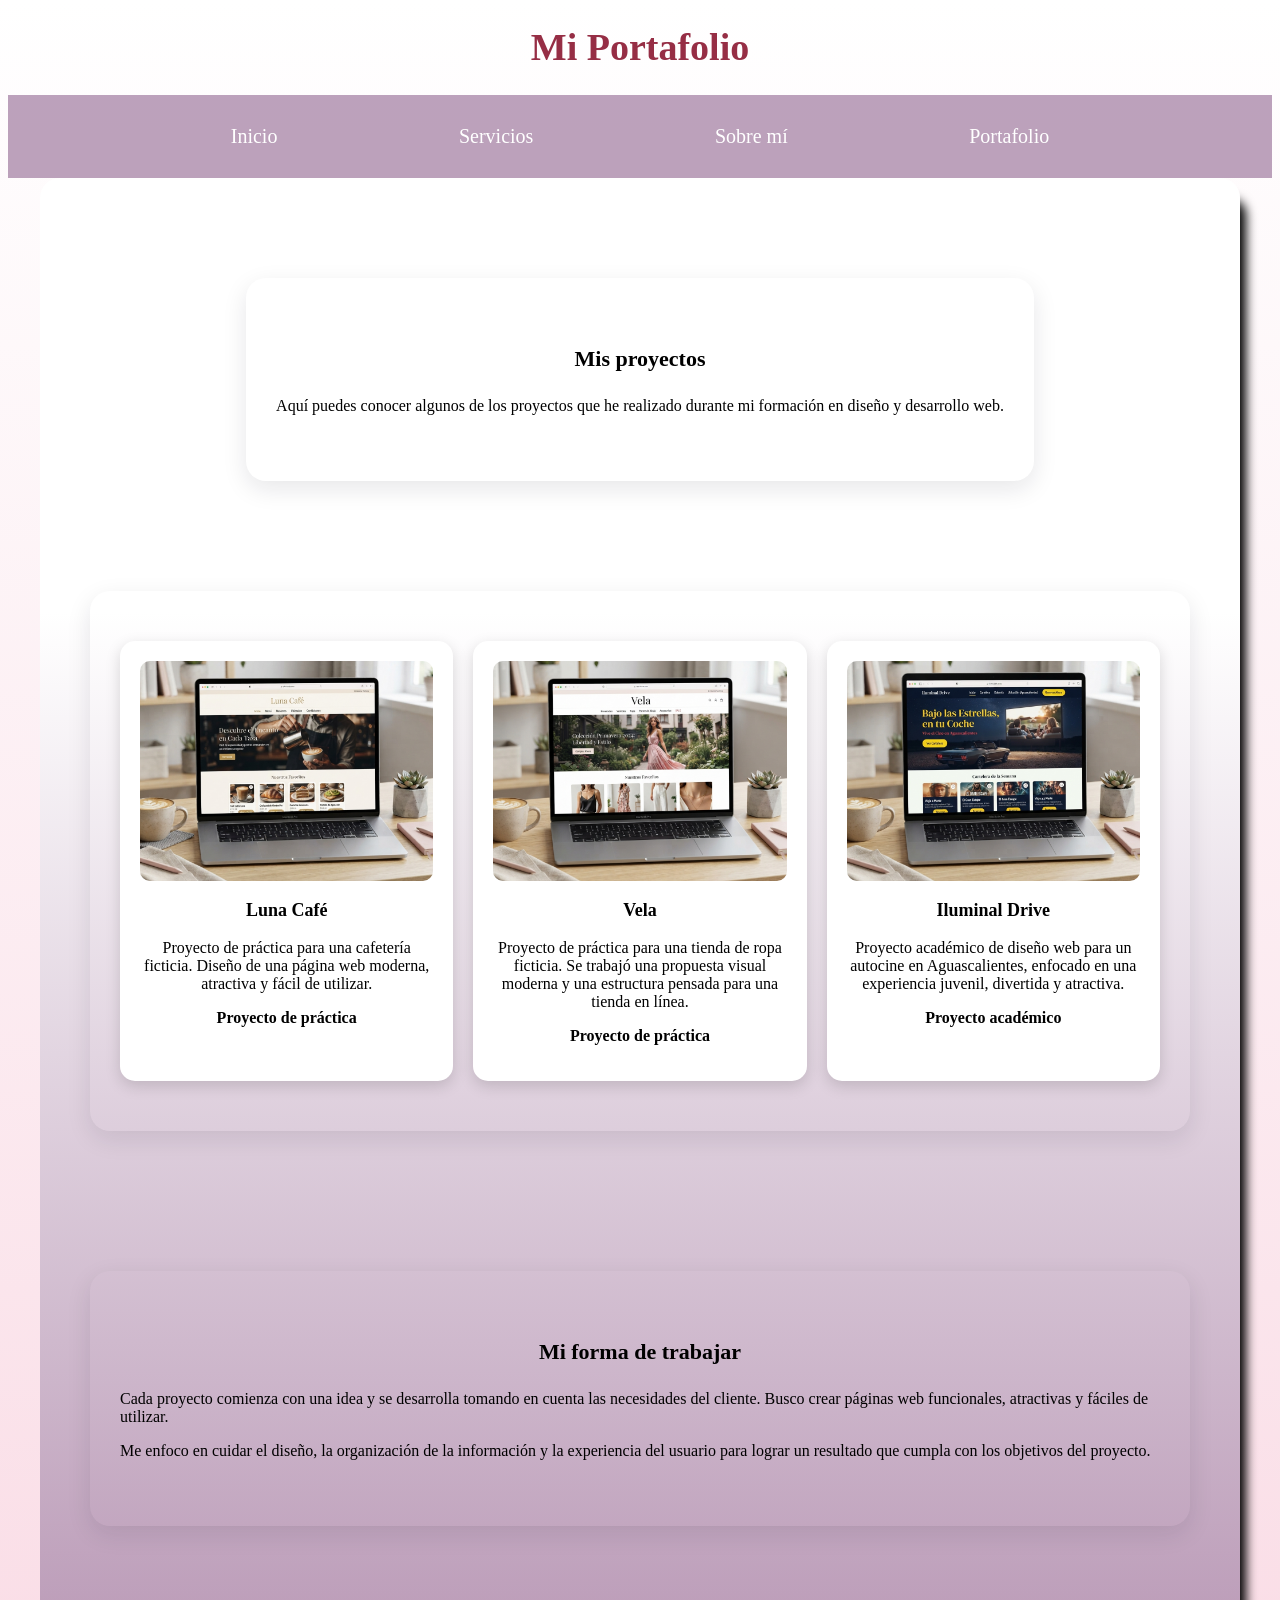
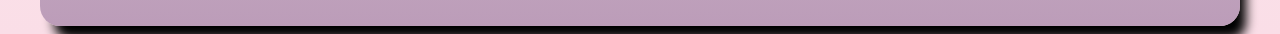
<file: portafolio.html>
<!DOCTYPE html>
<html lang="es">
<head>
    <meta charset="UTF-8">
    <meta name="viewport" content="width=device-width, initial-scale=1.0">
    <title>Portafolio | Maelynn Campos</title>

    <link rel="preload" href="styles.css" as="style">
    <link rel="stylesheet" href="styles.css">
</head>

<body>

<header>

    <h1 class="titulo"style="color: rgb(150, 46, 69);">Mi Portafolio</h1>

    <nav class="nav-bg">
        <div class="navegacion-principal contenedor">
            <a href="index.html">Inicio</a>
            <a href="servicios.html">Servicios</a>
            <a href="sobre mi.html">Sobre mí</a>
            <a href="portafolio.html">Portafolio</a>
        </div>
    </nav>

</header>

<main class="contenedor sombra">

    <section>
        <h2>Mis proyectos</h2>

        <p>
            Aquí puedes conocer algunos de los proyectos que he realizado
            durante mi formación en diseño y desarrollo web.
        </p>
    </section>

    <section class="portafolio">

        <div class="proyecto">
            <img src="img/lunacafe.jpg" alt="Diseño web de Luna Café">

            <h3>Luna Café</h3>

            <p>
                Proyecto de práctica para una cafetería ficticia.
                Diseño de una página web moderna, atractiva y fácil de utilizar.
            </p>

            <p><strong>Proyecto de práctica</strong></p>
        </div>


        <div class="proyecto">
            <img src="img/vela.jpg" alt="Diseño web de Vela">

            <h3>Vela</h3>

            <p>
                Proyecto de práctica para una tienda de ropa ficticia.
                Se trabajó una propuesta visual moderna y una estructura
                pensada para una tienda en línea.
            </p>

            <p><strong>Proyecto de práctica</strong></p>
        </div>


        <div class="proyecto">
            <img src="img/autocine.jpg" alt="Diseño web de Iluminal Drive">

            <h3>Iluminal Drive</h3>

            <p>
                Proyecto académico de diseño web para un autocine en
                Aguascalientes, enfocado en una experiencia juvenil,
                divertida y atractiva.
            </p>

            <p><strong>Proyecto académico</strong></p>
        </div>

    </section>
<section class="seccion">
    <div class="contenedor">
        <h2>Mi forma de trabajar</h2>

        <p>
            Cada proyecto comienza con una idea y se desarrolla tomando
            en cuenta las necesidades del cliente. Busco crear páginas
            web funcionales, atractivas y fáciles de utilizar.
        </p>

        <p>
            Me enfoco en cuidar el diseño, la organización de la
            información y la experiencia del usuario para lograr un
            resultado que cumpla con los objetivos del proyecto.
        </p>
    </div>
</section>
</main>
</file>
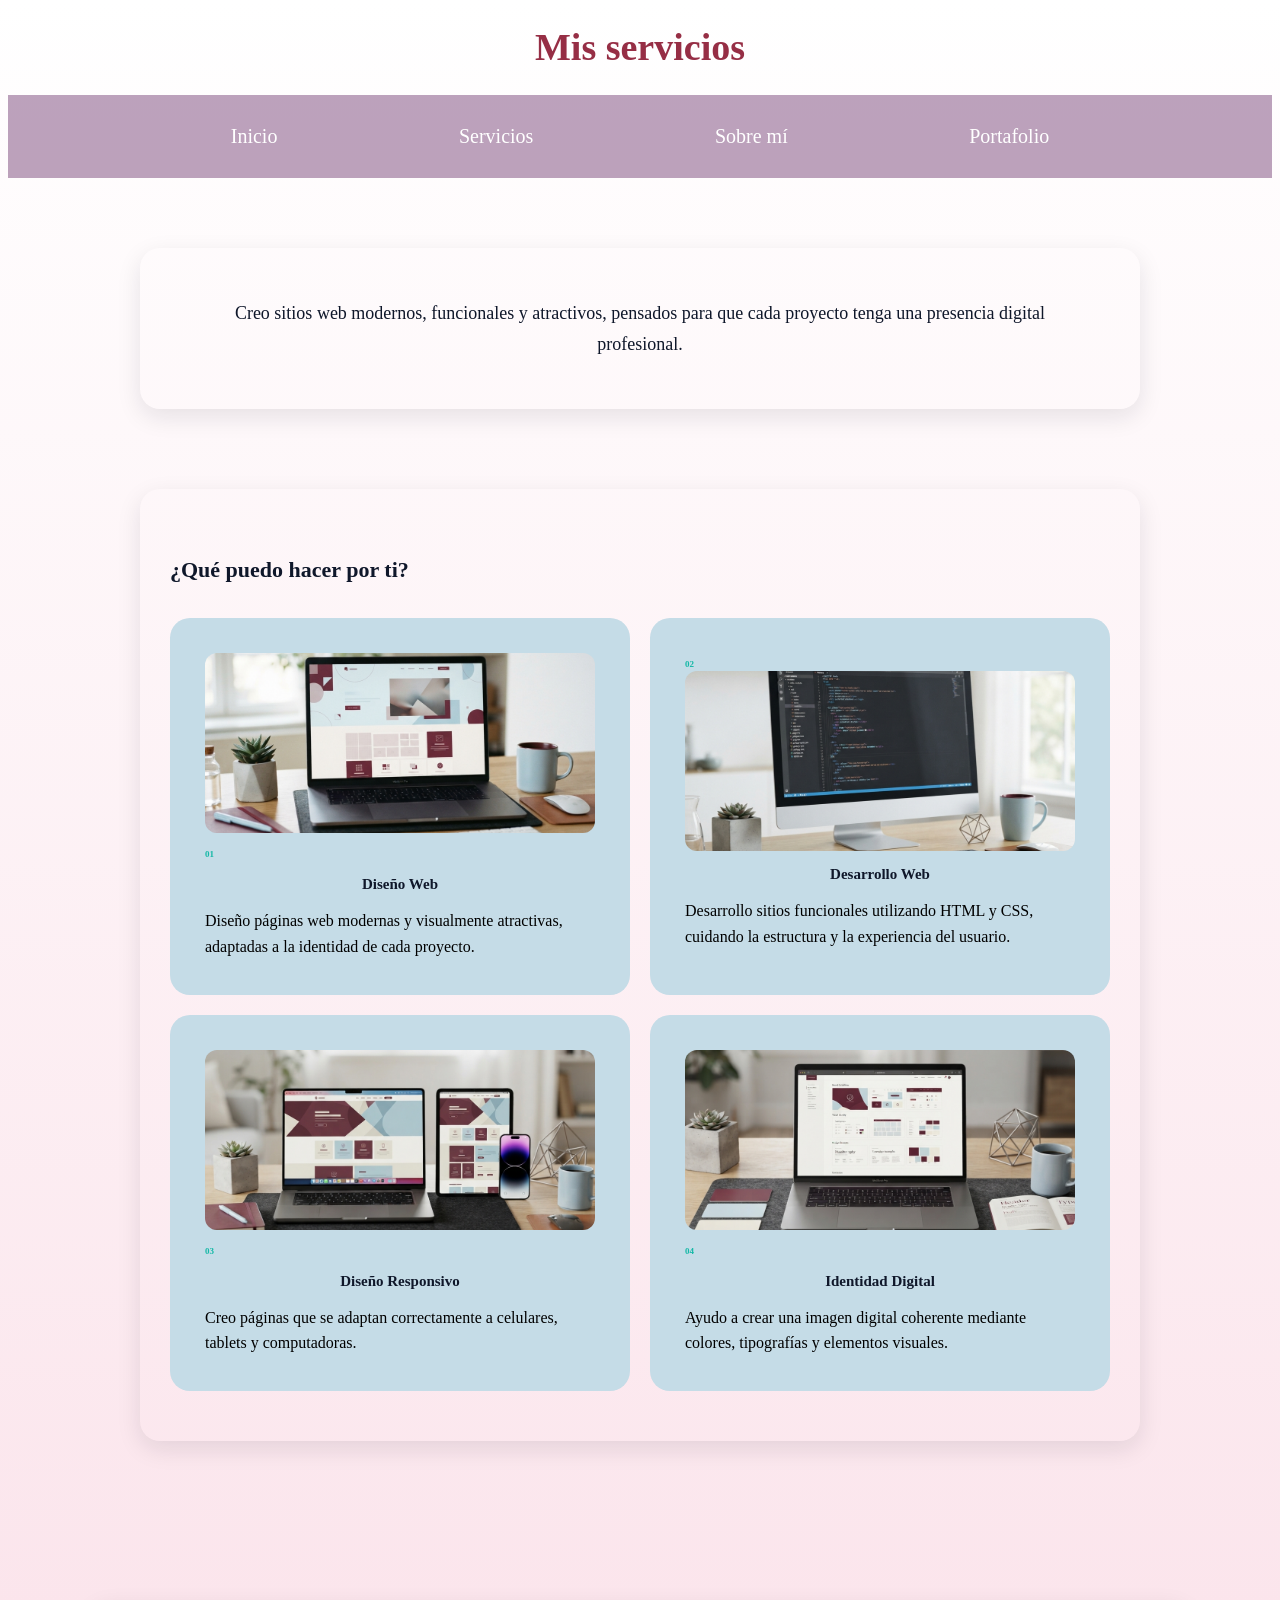
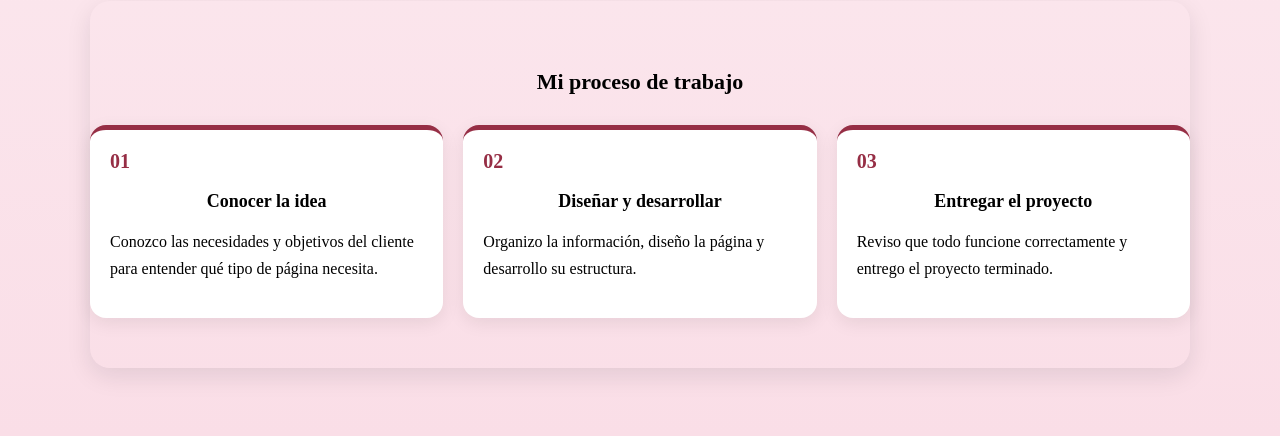
<file: servicios.html>
<!DOCTYPE html>
<html lang="es">
<head>
    <meta charset="UTF-8">
    <meta name="viewport" content="width=device-width, initial-scale=1.0">
    <title>Servicios | Maelynn Campos</title>

    <link rel="preload" href="styles.css" as="style">
    <link rel="stylesheet" href="styles.css">
</head>

<body>

<header>

    <h1 class="titulo" style="color: rgb(150, 46, 69);">Mis servicios</h1>

    <nav class="nav-bg">
        <div class="navegacion-principal contenedor">
            <a href="index.html">Inicio</a>
            <a href="servicios.html">Servicios</a>
            <a href="sobre mi.html">Sobre mí</a>
            <a href="portafolio.html">Portafolio</a>
        </div>
    </nav>

</header>

<main>

    <section class="servicios-intro">
        <p>
            Creo sitios web modernos, funcionales y atractivos,
            pensados para que cada proyecto tenga una presencia
            digital profesional.
        </p>
    </section>

    <section class="servicios-lista">

        <h2>¿Qué puedo hacer por ti?</h2>

        <div class="servicios-grid">

            <div class="servicio">
             <img src="img/diseño web.jpg" alt="Diseño de páginas web">   
                <span>01</span>
                <h3>Diseño Web</h3>
                <p>
                    Diseño páginas web modernas y visualmente atractivas,
                    adaptadas a la identidad de cada proyecto.
                </p>
            </div>

            <div class="servicio">
                <span>02</span>
                <img src="img/desarrollo web.jpg" alt="Desarrollo web">
                <h3>Desarrollo Web</h3>
                <p>
                    Desarrollo sitios funcionales utilizando HTML y CSS,
                    cuidando la estructura y la experiencia del usuario.
                </p>
            </div>

            <div class="servicio">
             <img src="img/diseño responsivo.jpg" alt="Diseño responsivo">
                <span>03</span>
                <h3>Diseño Responsivo</h3>
                <p>
                    Creo páginas que se adaptan correctamente a celulares,
                    tablets y computadoras.
                </p>
            </div>

            <div class="servicio">
                <img src="img/identidad digital.jpg" alt="Identidad digital">
                <span>04</span>
                <h3>Identidad Digital</h3>
                <p>
                    Ayudo a crear una imagen digital coherente mediante
                    colores, tipografías y elementos visuales.
                </p>
            </div>

        </div>

    </section>

<section class="proceso">
    <div class="contenedor">

        <h2>Mi proceso de trabajo</h2>

        <div class="proceso-grid">

            <div class="paso">
                <span class="numero">01</span>
                <h3>Conocer la idea</h3>
                <p>
                    Conozco las necesidades y objetivos del cliente
                    para entender qué tipo de página necesita.
                </p>
            </div>

            <div class="paso">
                <span class="numero">02</span>
                <h3>Diseñar y desarrollar</h3>
                <p>
                    Organizo la información, diseño la página y
                    desarrollo su estructura.
                </p>
            </div>

            <div class="paso">
                <span class="numero">03</span>
                <h3>Entregar el proyecto</h3>
                <p>
                    Reviso que todo funcione correctamente y
                    entrego el proyecto terminado.
                </p>
            </div>

        </div>

    </div>
</section>
</file>
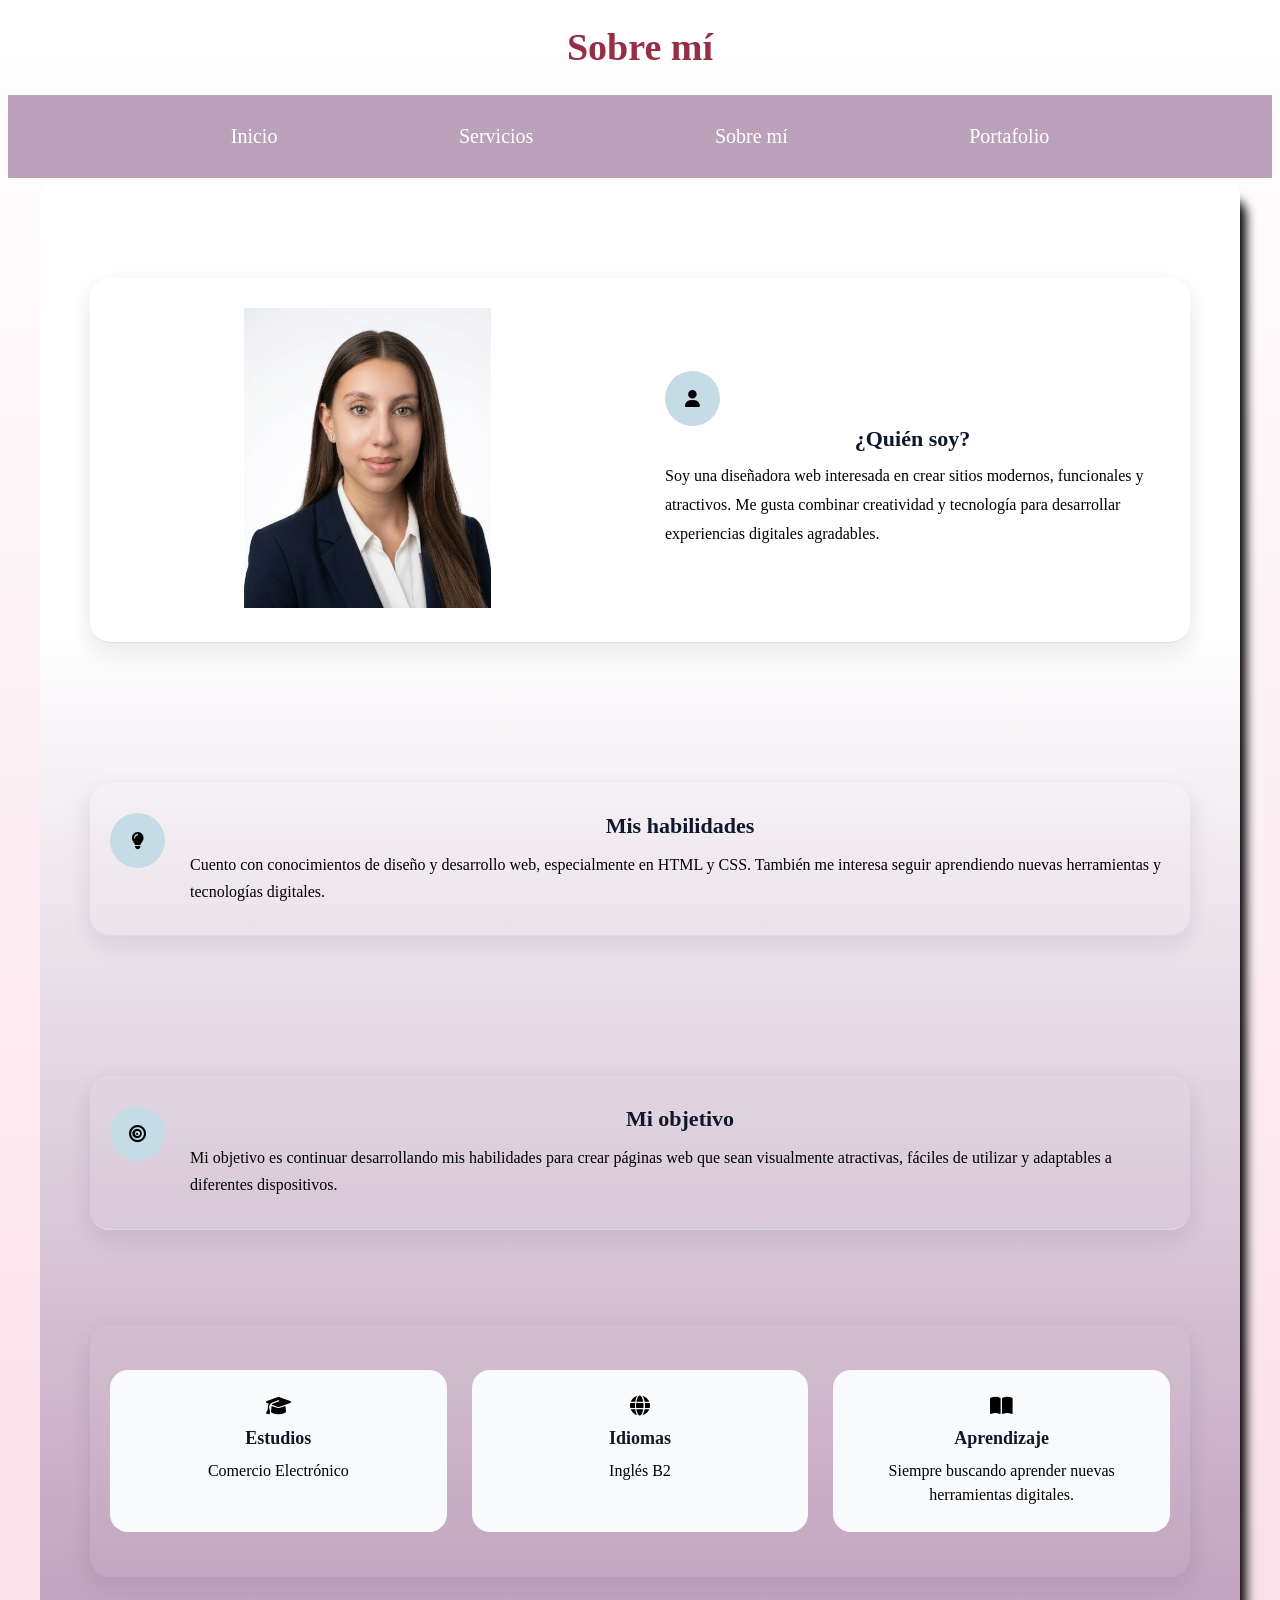
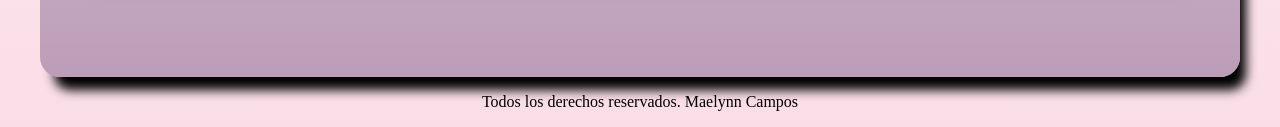
<file: sobre mi.html>
<!DOCTYPE html>
<html lang="es">
<head>
    <meta charset="UTF-8">
    <meta name="viewport" content="width=device-width, initial-scale=1.0">

    <title>Sobre mí | Maelynn Campos</title>

    <link rel="preload" href="styles.css" as="style">
    <link rel="stylesheet" href="styles.css">


    <link rel="stylesheet"
        href="https://cdnjs.cloudflare.com/ajax/libs/font-awesome/6.5.2/css/all.min.css">
</head>

<body>

<header>

    <h1 class="titulo"style="color: rgb(150, 46, 69);">Sobre mí</h1>

    <nav class="nav-bg">
        <div class="navegacion-principal contenedor">
            <a href="index.html">Inicio</a>
            <a href="servicios.html">Servicios</a>
            <a href="sobre mi.html">Sobre mí</a>
            <a href="portafolio.html">Portafolio</a>
        </div>
    </nav>

</header>

<main class="contenedor sombra">

   
    <section class="sobre-seccion sobre-presentacion">

    <div class="sobre-imagen">
        <img src="img/sobre mi.png" alt="Espacio creativo de diseño web">
    </div>

    <div class="sobre-texto">

        <div class="icono-seccion">
            <i class="fa-solid fa-user"></i>
        </div>

        <h2>¿Quién soy?</h2>

        <p>
            Soy una diseñadora web interesada en crear sitios modernos,
            funcionales y atractivos. Me gusta combinar creatividad y
            tecnología para desarrollar experiencias digitales agradables.
        </p>

    </div>

</section>


    <section class="sobre-seccion">

        <div class="icono-seccion">
            <i class="fa-solid fa-lightbulb"></i>
        </div>

        <div>
            <h2>Mis habilidades</h2>

            <p>
                Cuento con conocimientos de diseño y desarrollo web, especialmente
                en HTML y CSS. También me interesa seguir aprendiendo nuevas
                herramientas y tecnologías digitales.
            </p>
        </div>

    </section>


    <section class="sobre-seccion">

        <div class="icono-seccion">
            <i class="fa-solid fa-bullseye"></i>
        </div>

        <div>
            <h2>Mi objetivo</h2>

            <p>
                Mi objetivo es continuar desarrollando mis habilidades para crear
                páginas web que sean visualmente atractivas, fáciles de utilizar
                y adaptables a diferentes dispositivos.
            </p>
        </div>

    </section>


    <section class="sobre-extra">

        <div class="extra-item">

            <div class="extra-icono">
                <i class="fa-solid fa-graduation-cap"></i>
            </div>

            <h3>Estudios</h3>

            <p>Comercio Electrónico</p>

        </div>


        <div class="extra-item">

            <div class="extra-icono">
                <i class="fa-solid fa-globe"></i>
            </div>

            <h3>Idiomas</h3>

            <p>Inglés B2</p>

        </div>


        <div class="extra-item">

            <div class="extra-icono">
                <i class="fa-solid fa-book-open"></i>
            </div>

            <h3>Aprendizaje</h3>

            <p>
                Siempre buscando aprender nuevas herramientas digitales.
            </p>

        </div>

    </section>

</main>


<footer>
    <p>Todos los derechos reservados. Maelynn Campos</p>
</footer>

</body>
</html>
</file>
<file: styles.css>
/* Variables en css */
:root {
/* paleta de colores de mi pagina */
--blanco: #FFFFFF;
--oscuro: #000000;
--gris: #af8fafd3;
--primario: #0F172A;
--secundario: #c5dce7;
--destacados : #14B8A6;
--fondosecundario:#ffbbf3;
--fondoprincipal: #FFFFFF;
--textosecundario: #fadee7;
/* Fuente principal */
--fuentePrincipal: "Work Sans", sans-serif;
/* tamaño de la fuente */
--tamanoFuente: 3.8rem;
}
html{
font-size: 62.5%;
box-sizing: border-box;
scroll-snap-type:y
mandatory;
}
*, *:before, *:after {
box-sizing:
inherit;
}
/* Los siguientes estilos se agregaran a todo mi documento*/
body {
font-size: 16px;
font-family: var
(--fuentePrincipal);
font-weight: 400;
/* gradiente fondo */
background-image:
linear-gradient(to top,
var(--textosecundario) 0%,
var(--blanco) 100%);
}
h1, h2, h3{
text-align:center;
}
h2 {
font-size: 2.8rem;
}
h3 {
font-size: 1.8rem;
}
/* 1 rem= 10px */
form {
text-align:center;
color: var(--oscuro);

}
footer {
text-align:center;
}
nav {
text-align:center;

}
/* efecto 3d en sombra */
.sombra {
-webkit-box-shadow:
10px 17px 11px -4px
rgb(0, 0, 0);
-moz-box-shadow:
10px 17px 11px -4px
rgb(32, 31, 53);
box-shadow:
10px 17px 11px -4px
rgb(0, 0, 0);
border-radius: 2rem;
background-image: linear-gradient(to top, var(--gris) 0%, var(--blanco) 70%);
padding: 4rem;

}
/* padding es el espaciado */
.titulo{
font-size: var(--tamanoFuente);
}
.titulo span {
font-size: 2rem;
}
.subtitulo{
text-align:center;
font-size: 3.8rem;
color: var(--negro);
padding-bottom: 10rem;
padding-top: 5rem;
}
.place{
font-weight: 600;
color: var(--negro);
}
.boton {
background-color: var(--secundario);
padding: 1rem 3rem;
text-decoration: none;
margin-top: 1rem;
text-transform: uppercase;
border-radius: 0.6rem;
width: 80%;
text-align: center;
border: none;
}
.contenedor {
max-width: 120rem;
margin:0% auto 0 auto;
}
.nav-bg {
background-color: var(--gris);

}
.navegacion-principal {
display: flex;
flex-direction: column;
align-items: center;

}
@media (min-width: 480px) {
.navegacion-principal {
flex-direction: row;
justify-content:space-around;
padding: 2rem 10rem;
}
.boton {
width: auto;
}
}
.boton:hover {
cursor: pointer;
}
/* el cursor cambia a puntero */
.navegacion-principal a {
padding: 1rem;
color: var(--blanco);
text-decoration: none;
font-size: 2rem;
font-weight: 400;
}
.navegacion-principal a:hover {
background-color: var(--negro);
color: var(--oscuro);
}

.hero {
background-image: url(../img/hero.jpg);
background-repeat: no-repeat;
background-size: cover;
height: 60rem;
position: relative;
margin-bottom: 2rem;
}
.contenido-hero {
position:absolute;
background-color: rgba(105, 119, 125, 0.874);
width: 100%;
height: 100%;
display: flex;
flex-direction: column;
align-items: center;
justify-content: center;

}

.subtitulo{
color:#cdc7c7;
}

.portafolio {
    display: grid;
    grid-template-columns: repeat(3, 1fr);
    gap: 2rem;
    margin-top: 3rem;
}

.proyecto {
    background-color: var(--blanco);
    padding: 2rem;
    border-radius: 1.5rem;
    text-align: center;
    box-shadow: 0 5px 15px rgba(0,0,0,0.15);
}

.proyecto img {
    width: 100%;
    height: 220px;
    object-fit: cover;
    border-radius: 1rem;
}

.proyecto h3 {
    margin-top: 1.5rem;
}

@media (max-width: 768px) {
    .portafolio {
        grid-template-columns: 1fr;
    }
}

.redes-sociales {
    display: flex;
    justify-content: center;
    gap: 2rem;
    margin-bottom: 2rem;
}

.iconos {
    color: var(--primario);
    text-decoration: none;
    display: flex;
    align-items: center;
    justify-content: center;
}

.iconos svg {
    width: 3rem;
    height: 3rem;
}

/* PÁGINA DE SERVICIOS */

.servicios-intro {
    width: 85%;
    max-width: 1000px;
    margin: 70px auto 60px;
    text-align: center;
}

.servicios-intro p {
    font-size: 1.8rem;
    line-height: 1.7;
    color: var(--primario);
    max-width: 850px;
    margin: 0 auto;
}

.servicios-lista {
    width: 85%;
    max-width: 1000px;
    margin: 0 auto 80px;
}

.servicios-lista h2 {
    text-align: left;
    font-size: 2.2rem;
    color: var(--primario);
    margin-bottom: 35px;
}

.servicios-grid {
    display: grid;
    grid-template-columns: repeat(2, 1fr);
    gap: 20px;
}

.servicio {
    padding: 35px;
    border-radius: 20px;
    background-color: var(--secundario);
    text-align: left;
    min-height: 180px;
    transition: transform 0.3s ease;
}

.servicio:hover {
    transform: translateY(-5px);
}

.servicio span {
    font-size: 0.9rem;
    font-weight: bold;
    color: var(--destacados);
}

.servicio h3 {
    font-size: 1.5rem;
    margin: 15px 0;
    color: var(--primario);
}

.servicio p {
    line-height: 1.6;
    margin: 0;
}


/* Celular */

@media (max-width: 768px) {

    .servicios-intro {
        width: 90%;
        margin-top: 50px;
    }

    .servicios-intro p {
        font-size: 1.2rem;
    }

    .servicios-lista {
        width: 90%;
    }

    .servicios-lista h2 {
        font-size: 1.8rem;
    }

    .servicios-grid {
        grid-template-columns: 1fr;
    }
}

/* PÁGINA SOBRE MÍ */

.sobre-seccion {
    display: flex;
    align-items: flex-start;
    gap: 25px;
    padding: 30px 20px;
    border-bottom: 1px solid #ddd;
}

.icono-seccion {
    width: 55px;
    height: 55px;
    min-width: 55px;
    display: flex;
    align-items: center;
    justify-content: center;
    background-color: var(--secundario);
    border-radius: 50%;
    font-size: 1.7rem;
}

.sobre-seccion h2 {
    margin-top: 0;
    margin-bottom: 12px;
    color: var(--primario);
}

.sobre-seccion p {
    line-height: 1.7;
    margin: 0;
}


/* Información extra */

.sobre-extra {
    display: grid;
    grid-template-columns: repeat(3, 1fr);
    gap: 25px;
    padding: 45px 20px;
    margin-top: 15px;
}

.extra-item {
    text-align: center;
    padding: 25px 15px;
    border-radius: 18px;
    background-color: #f8fafc;
}

.extra-icono {
    font-size: 2rem;
    margin-bottom: 10px;
}

.extra-item h3 {
    color: var(--primario);
    margin: 10px 0;
}

.extra-item p {
    margin: 0;
    line-height: 1.5;
}


/* Celular */

@media (max-width: 768px) {

    .sobre-seccion {
        padding: 25px 10px;
    }

    .sobre-extra {
        grid-template-columns: 1fr;
    }

}


/* Espacio general entre secciones */
main > section {
    margin: 60px auto;
    padding: 50px 30px;
    max-width: 1100px;
    border-radius: 20px;
    box-shadow: 0 8px 25px rgba(15, 23, 42, 0.10);
}



#inicio {
    margin-top: 0;
    margin-bottom: 60px;
    border-radius: 0 0 25px 25px;
}



#servicios {
    background-color: rgba(255, 255, 255, 0.85);
    border: 2px solid var(--secundario);
}

#servicios h2 {
    margin-bottom: 30px;
}


/* Tarjetas de servicios */
#servicios .servicio {
    background-color: white;
    border-radius: 15px;
    padding: 25px;
    margin: 15px 0;
    box-shadow: 0 4px 15px rgba(15, 23, 42, 0.08);
}



#Contacto {
    background-color: rgba(255, 255, 255, 0.90);
    border: 2px solid var(--fondosecundario);
}

#Contacto form {
    background-color: white;
    padding: 30px;
    border-radius: 15px;
    box-shadow: 0 4px 15px rgba(15, 23, 42, 0.08);
}


#sobre-mi {
    background-color: rgba(197, 220, 231, 0.35);
    border: 2px solid var(--secundario);
    text-align: center;
}

#sobre-mi p {
    max-width: 800px;
    margin: 0 auto;
    line-height: 1.8;
}



#portafolio {
    background-color: rgba(255, 255, 255, 0.90);
    border: 2px solid var(--destacados);
    min-height: 250px;
}

#portafolio h2 {
    margin-bottom: 30px;
}



#flujo {
    background-color: rgba(255, 187, 243, 0.18);
    border: 2px solid var(--fondosecundario);
}

#flujo h2 {
    margin-bottom: 30px;
}

main > section h2 {
    text-align: center;
    font-size: 2.2rem;
    margin-bottom: 25px;
}

main {
    display: flex;
    flex-direction: column;
    gap: 20px;
}

main > section {
    transition: transform 0.3s ease, box-shadow 0.3s ease;
}

main > section:hover {
    transform: translateY(-3px);
    box-shadow: 0 12px 30px rgba(15, 23, 42, 0.14);
}

.servicios-grid .servicio img {
    width: 100%;
    height: 180px;
    object-fit: cover;
    border-radius: 12px;
    margin-bottom: 1rem;
    display: block;
}

/* PROCESO DE TRABAJO */

.proceso {
    padding: 5rem 0;
    background: transparent;
}

.proceso h2 {
    text-align: center;
    margin-bottom: 3rem;
}

.proceso-grid {
    display: grid;
    grid-template-columns: repeat(3, 1fr);
    gap: 2rem;
}

.paso {
    background: white;
    padding: 2rem;
    border-radius: 16px;
    border-top: 5px solid rgb(150, 46, 69);
    box-shadow: 0 5px 18px rgba(0, 0, 0, 0.08);
}

.numero {
    display: block;
    font-size: 2rem;
    font-weight: bold;
    color: rgb(150, 46, 69);
    margin-bottom: 1rem;
}

.paso h3 {
    margin-bottom: 1rem;
}

.paso p {
    line-height: 1.7;
}

/* PRESENTACIÓN SOBRE MÍ */

.sobre-presentacion {
    display: grid;
    grid-template-columns: 1fr 1fr;
    gap: 3rem;
    align-items: center;
}

.sobre-imagen img {
    width: 100%;
    height: 300px;
    object-fit: contain;
    border-radius: 18px;
}

.sobre-texto {
    padding: 1rem;
}

.sobre-texto h2 {
    margin-bottom: 1rem;
}

.sobre-texto p {
    line-height: 1.8;
}
</file>
